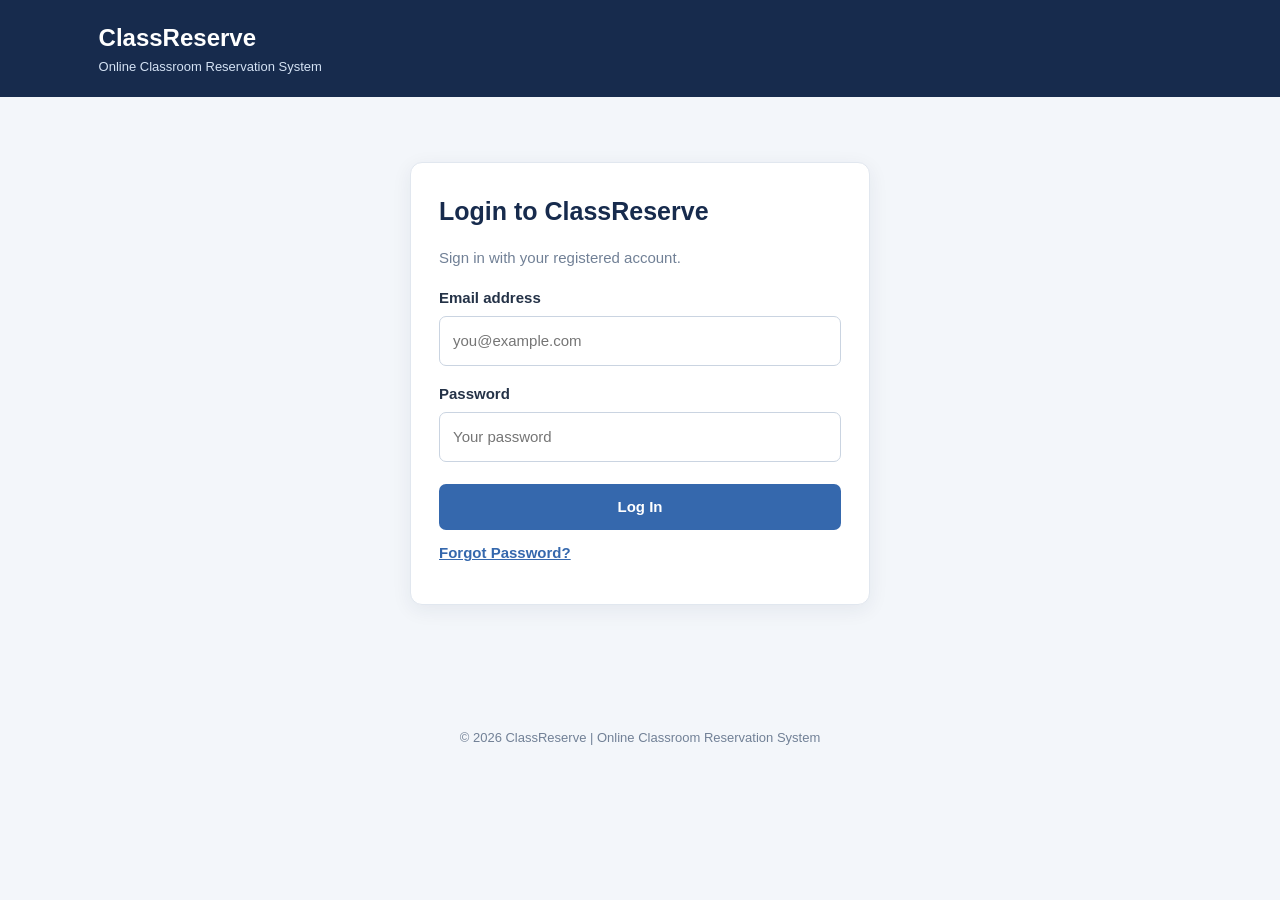
<file: index.html>
<!DOCTYPE html>
<html lang="en">
<head>
  <meta charset="UTF-8">
  <meta name="viewport" content="width=device-width, initial-scale=1.0">
  <title>ClassReserve | Online Classroom Reservation System</title>
  <link rel="stylesheet" href="style.css">
</head>
<body>

  <header class="site-header">
    <div class="container">
      <h1>ClassReserve</h1>
      <p>Online Classroom Reservation System</p>
    </div>
  </header>

  <main class="container">

    <!-- LOGIN SECTION -->
    <section id="login-section" class="card auth-card">
      <h2>Login to ClassReserve</h2>
      <p>Sign in with your registered account.</p>

      <form id="login-form">
        <label for="email">Email address</label>
        <input type="email" id="email"
               placeholder="you@example.com"
               autocomplete="username" required>

        <label for="password">Password</label>
        <input type="password" id="password"
               placeholder="Your password"
               autocomplete="current-password" required>

        <p id="login-error" class="message error"
           role="alert" hidden></p>

        <button id="login-button" class="primary-button"
                type="submit">Log In</button>
      </form>

      <button id="forgot-password-button"
              class="link-button" type="button">
        Forgot Password?
      </button>

      <form id="reset-password-form" hidden>
        <h3>Reset your password</h3>
        <p>Enter your email to receive a reset link.</p>

        <label for="reset-email">Email address</label>
        <input type="email" id="reset-email" required>

        <button class="primary-button" type="submit">
          Send reset email
        </button>
      </form>

      <form id="new-password-form" hidden>
        <h3>Choose a new password</h3>

        <label for="new-password">New password</label>
        <input type="password" id="new-password"
               minlength="8" required>

        <button class="primary-button" type="submit">
          Save new password
        </button>
      </form>
    </section>

    <!-- DASHBOARD SECTION -->
    <section id="dashboard-section" hidden>

      <div class="dashboard-layout">

        <!-- SIDEBAR -->
        <aside class="dashboard-sidebar">

          <div class="sidebar-brand">
            <h2>ClassReserve</h2>
            <p>Classroom Management</p>
          </div>

          <nav class="navigation" aria-label="Main navigation">
            <button type="button" data-view="dashboard"
                    class="nav-dashboard active">
              Dashboard
            </button>

            <button type="button" data-view="rooms"
                    class="nav-rooms">
              Classrooms
            </button>

            <button type="button" data-view="reservations"
                    class="nav-reservations">
              Reservations / Requests
            </button>

            <button type="button" data-view="history"
                    class="nav-history">
              Request History
            </button>
          </nav>

        </aside>

        <!-- MAIN DASHBOARD CONTENT -->
        <div class="dashboard-main">

          <div class="dashboard-header">
            <div>
              <h2 id="dashboard-title">Dashboard</h2>
              <p id="welcome-message"></p>
            </div>

            <button id="logout-button"
                    class="logout-button" type="button">
              Log Out
            </button>
          </div>

          <p id="app-message" class="message"
             role="status" aria-live="polite"></p>

          <div id="dashboard-content" aria-live="polite">
          </div>

        </div>
      </div>
    </section>

  </main>

  <footer>
    <p>© 2026 ClassReserve | Online Classroom Reservation System</p>
  </footer>

  <!-- SUPABASE CONFIGURATION -->
  <script src="supabase-config.js"></script>

  <!-- APPLICATION JAVASCRIPT -->
  <script type="module" src="script.js"></script>

</body>
</html>
</file>
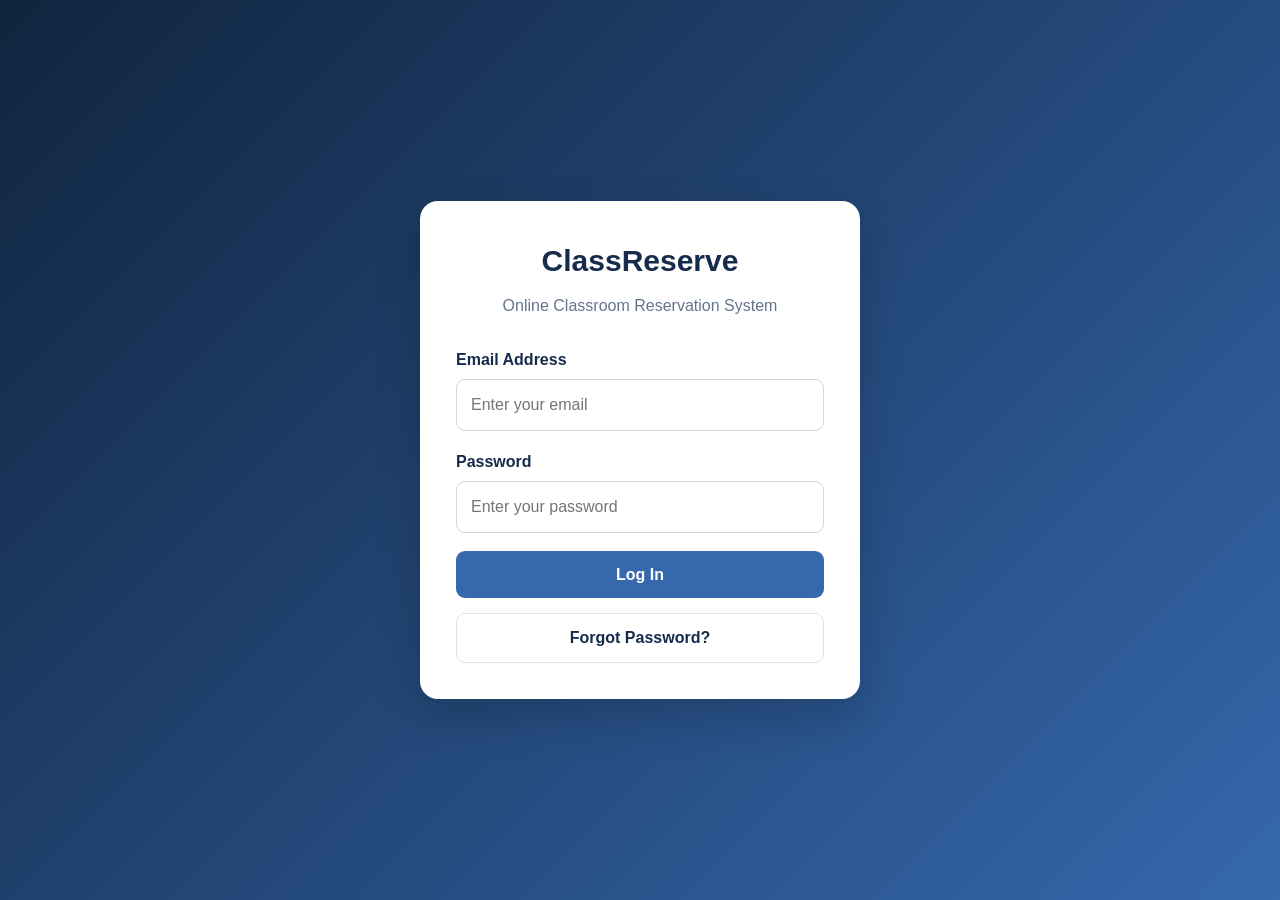
<file: onlineclassroomreservationsystem-main/index.html>
<!DOCTYPE html>
<html lang="en">
<head>
  <meta charset="UTF-8">
  <meta name="viewport" content="width=device-width, initial-scale=1.0">

  <title>ClassReserve | Online Classroom Reservation System</title>

  <link rel="stylesheet" href="style.css">
</head>

<body>

  <!-- LOGIN PAGE -->
  <section id="login-section" class="login-page">

    <div class="login-card">

      <h1>ClassReserve</h1>
      <p class="login-subtitle">
        Online Classroom Reservation System
      </p>

      <form id="login-form">

        <div class="form-group">
          <label for="email">Email Address</label>
          <input
            type="email"
            id="email"
            placeholder="Enter your email"
            autocomplete="email"
            required
          >
        </div>

        <div class="form-group">
          <label for="password">Password</label>
          <input
            type="password"
            id="password"
            placeholder="Enter your password"
            autocomplete="current-password"
            required
          >
        </div>

        <button
          type="submit"
          id="login-button"
          class="btn btn-primary"
        >
          Log In
        </button>

        <p id="login-error" hidden></p>

      </form>

      <button
        type="button"
        id="forgot-password-button"
        class="btn btn-outline"
        style="margin-top: 15px; width: 100%;"
      >
        Forgot Password?
      </button>

      <form
        id="reset-password-form"
        class="hidden"
        style="margin-top: 20px;"
      >
        <h3>Reset Password</h3>

        <div class="form-group">
          <label for="reset-email">Email Address</label>
          <input
            type="email"
            id="reset-email"
            placeholder="Enter your registered email"
            required
          >
        </div>

        <button type="submit">
          Send Reset Link
        </button>
      </form>

      <form
        id="new-password-form"
        class="hidden"
        style="margin-top: 20px;"
      >
        <h3>Set New Password</h3>

        <div class="form-group">
          <label for="new-password">New Password</label>
          <input
            type="password"
            id="new-password"
            minlength="6"
            required
          >
        </div>

        <button type="submit">
          Update Password
        </button>
      </form>

    </div>
  </section>


  <!-- MAIN DASHBOARD -->
  <section id="dashboard-section" class="hidden">

    <div class="dashboard-layout">

      <!-- SIDEBAR -->
      <aside class="dashboard-sidebar">

        <div class="sidebar-brand">
          <h2>ClassReserve</h2>
          <p>Classroom Management System</p>
        </div>

        <nav class="sidebar-nav" aria-label="Main navigation">

          <button
            type="button"
            class="active"
            data-view="dashboard"
          >
            Dashboard
          </button>

          <button
            type="button"
            data-view="rooms"
          >
            Classrooms
          </button>

          <button
            type="button"
            data-view="reservations"
          >
            Reservations / Requests
          </button>

          <button
            type="button"
            data-view="history"
          >
            Request History
          </button>

        </nav>

        <div class="sidebar-footer">
          <button type="button" id="logout-button">
            Log Out
          </button>
        </div>

      </aside>


      <!-- DASHBOARD CONTENT -->
      <main class="dashboard-main">

        <header class="dashboard-header">

          <div>
            <h1 id="dashboard-title">
              ClassReserve Dashboard
            </h1>

            <p id="welcome-message">
              Welcome to ClassReserve
            </p>
          </div>

          <div class="header-actions">
            <span class="role-badge">
              Classroom Reservation System
            </span>
          </div>

        </header>

        <!-- NOTIFICATIONS -->
        <div id="app-message" hidden></div>

        <!-- DYNAMIC CONTENT -->
        <div id="dashboard-content">

          <div class="loading">
            Loading dashboard...
          </div>

        </div>

        <footer class="app-footer">
          ClassReserve &copy; 2026
          | Online Classroom Reservation System
        </footer>

      </main>

    </div>

  </section>


  <!-- SUPABASE CONFIGURATION -->
  <script src="supabase-config.js"></script>

  <!-- MAIN JAVASCRIPT -->
  <script type="module" src="script.js"></script>

</body>
</html>
</file>
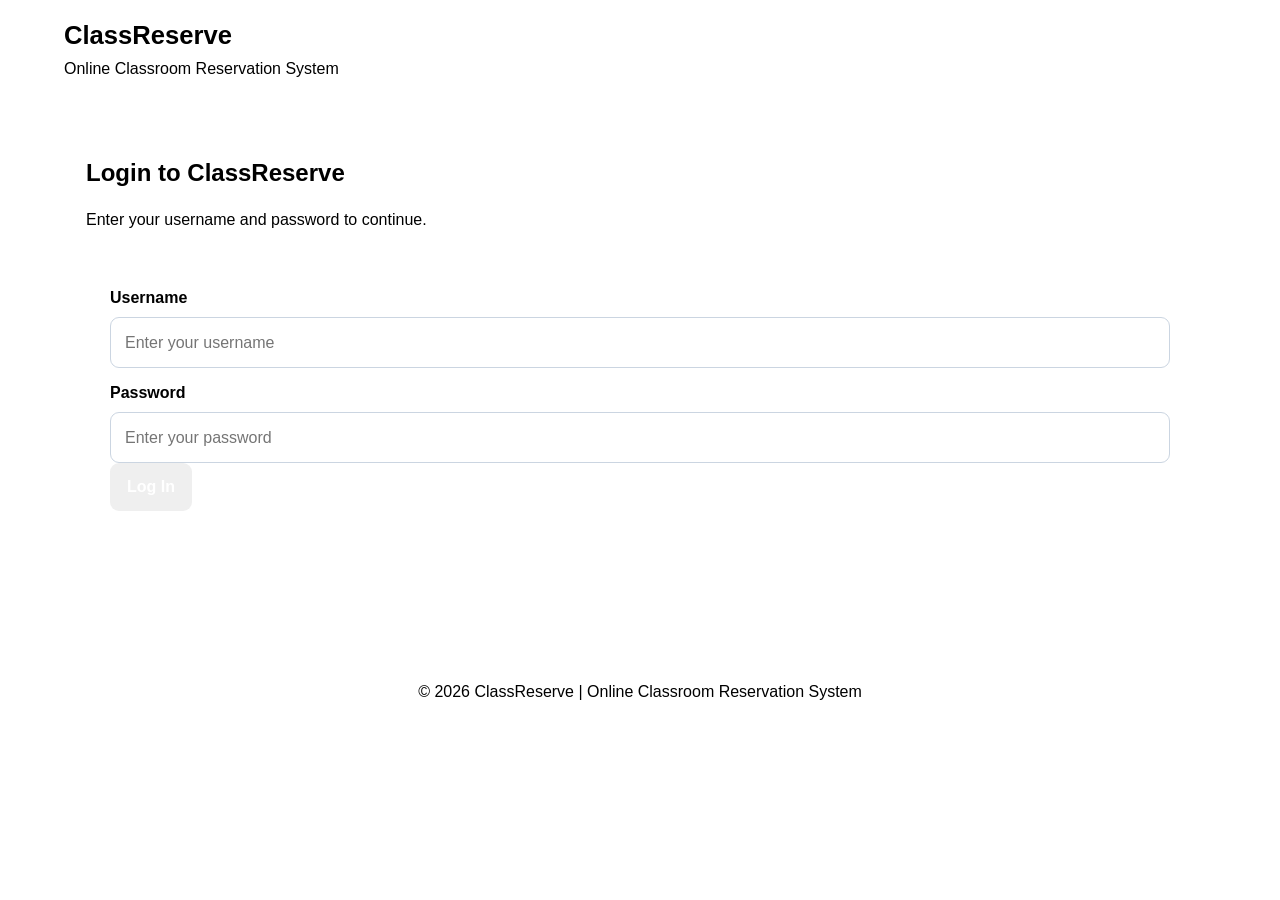
<file: onlineclassroomreservationsystem-main/onlineclassroomreservationsystem-main/index.html>
<!DOCTYPE html>
<html lang="en">
<head>
    <meta charset="UTF-8">
    <meta name="viewport" content="width=device-width, initial-scale=1.0">
    <title>ClassReserve | Classroom Reservation System</title>
    <link rel="stylesheet" href="style.css">
</head>
<body>
    <header class="header">
        <div class="container">
            <h1>ClassReserve</h1>
            <p>Online Classroom Reservation System</p>
        </div>
    </header>
    <main class="container">
        <!-- LOGIN -->
        <section id="login-section" class="card">
            <h2>Login to ClassReserve</h2>
            <p>Enter your username and password to continue.</p>
            <form id="login-form">
                <div class="form-group">
                    <label for="username">Username</label>
                    <input
                        type="text"
                        id="username"
                        placeholder="Enter your username"
                        autocomplete="username"
                        required
                    >
                </div>
                <div class="form-group">
                    <label for="password">Password</label>
                    <input
                        type="password"
                        id="password"
                        placeholder="Enter your password"
                        autocomplete="current-password"
                        required
                    >
                </div>
                <p id="login-error" role="alert" hidden>
                    Incorrect username or password.
                </p>
                <button type="submit">Log In</button>
            </form>
        </section>
        <!-- DASHBOARD -->
        <section id="dashboard-section" class="card" hidden>
            <div class="dashboard-header">
                <div>
                    <h2 id="dashboard-title">Dashboard</h2>
                    <p id="welcome-message"></p>
                </div>
                <button type="button" id="logout-button">
                    Log Out
                </button>
            </div>
            <nav class="navigation" aria-label="Dashboard navigation">
                <button type="button" data-view="dashboard">
                    Dashboard
                </button>
                <button type="button" data-view="rooms">
                    Classrooms
                </button>
                <button type="button" data-view="reservations">
                    Reservations
                </button>
            </nav>
            <div id="dashboard-content"></div>
        </section>
    </main>
    <footer class="footer">
        <p>&copy; 2026 ClassReserve | Online Classroom Reservation System</p>
    </footer>
    <script src="script.js"></script>
</body>
</html>
</file>
<file: style.css>
:root {
  --navy: #172B4D;
  --blue: #3568AD;
  --blue-dark: #254E86;
  --background: #F3F6FA;
  --white: #FFFFFF;
  --text: #243247;
  --muted: #718096;
  --border: #E1E7EF;
  --green: #16804A;
  --red: #C0392B;
  --amber: #B7791F;
  --shadow: 0 5px 20px rgba(23,43,77,.07);
}

* {
  box-sizing: border-box;
}

body {
  margin: 0;
  font-family: "Segoe UI", Arial, sans-serif;
  font-size: 15px;
  line-height: 1.6;
  background: var(--background);
  color: var(--text);
}

button, input, select {
  font: inherit;
}

button {
  cursor: pointer;
  border: none;
  border-radius: 7px;
  padding: 11px 17px;
  font-weight: 600;
  transition: background .2s, transform .2s;
}

button:disabled {
  opacity: .55;
  cursor: not-allowed;
}

button:not(:disabled):hover {
  transform: translateY(-1px);
}

.site-header {
  background: var(--navy);
  color: white;
  padding: 19px 5%;
}

.site-header h1 {
  margin: 0;
  color: white;
  font-size: 24px;
}

.site-header p {
  margin: 0;
  color: #D4E2F4;
  font-size: 13px;
}

.container {
  width: min(1250px, 94%);
  margin: auto;
}

.card {
  background: var(--white);
  border: 1px solid var(--border);
  border-radius: 12px;
  box-shadow: var(--shadow);
  padding: 28px;
}

.auth-card {
  max-width: 460px;
  margin: 65px auto 90px;
}

.auth-card h2 {
  margin: 0 0 8px;
  font-size: 25px;
  color: var(--navy);
}

.auth-card p {
  color: var(--muted);
}

label {
  display: block;
  margin: 16px 0 6px;
  font-weight: 600;
}

input, select {
  width: 100%;
  padding: 12px 13px;
  background: white;
  color: var(--text);
  border: 1px solid #CAD4E1;
  border-radius: 7px;
}

input:focus, select:focus {
  outline: 2px solid #B9D2F4;
  border-color: var(--blue);
}

.primary-button {
  background: var(--blue);
  color: white;
}

.primary-button:hover {
  background: var(--blue-dark);
}

#login-button {
  width: 100%;
  margin-top: 22px;
}

.link-button {
  background: transparent;
  color: var(--blue);
  padding-left: 0;
  text-decoration: underline;
}

.dashboard-layout {
  display: flex;
  gap: 24px;
  align-items: stretch;
  margin: 30px 0 50px;
  min-height: 70vh;
}

.dashboard-sidebar {
  width: 255px;
  flex-shrink: 0;
  background: var(--navy);
  border-radius: 12px;
  padding: 24px 16px;
  color: white;
}

.sidebar-brand {
  padding: 0 12px 25px;
  border-bottom: 1px solid rgba(255,255,255,.15);
  margin-bottom: 25px;
}

.sidebar-brand h2 {
  margin: 0;
  color: white;
  font-size: 23px;
}

.sidebar-brand p {
  margin: 4px 0 0;
  color: #B9CBE2;
  font-size: 12px;
}

.navigation {
  display: flex;
  flex-direction: column;
  gap: 8px;
}

.navigation button {
  background: transparent;
  color: #DCE7F6;
  text-align: left;
  width: 100%;
  padding: 13px 15px;
  border-radius: 7px;
}

.navigation button:hover,
.navigation button.active {
  background: var(--blue);
  color: white;
}

.dashboard-main {
  flex: 1;
  min-width: 0;
  background: white;
  border: 1px solid var(--border);
  border-radius: 12px;
  padding: 30px;
  box-shadow: var(--shadow);
}

.dashboard-header {
  display: flex;
  justify-content: space-between;
  align-items: center;
  gap: 20px;
  padding-bottom: 20px;
  border-bottom: 1px solid var(--border);
  margin-bottom: 25px;
}

.dashboard-header h2 {
  margin: 0;
  color: var(--navy);
}

.dashboard-header p {
  margin: 5px 0 0;
  color: var(--muted);
}

.logout-button {
  background: #EAF0F8;
  color: var(--navy);
}

.logout-button:hover {
  background: #D9E5F4;
}

h3 {
  color: var(--navy);
  margin: 25px 0 14px;
}

p {
  color: var(--muted);
}

.stat-grid {
  display: grid;
  grid-template-columns: repeat(auto-fit, minmax(180px, 1fr));
  gap: 17px;
  margin: 20px 0 32px;
}

.stat-card {
  background: #F4F8FD;
  border: 1px solid #E0EAF6;
  border-left: 4px solid var(--blue);
  border-radius: 9px;
  padding: 20px;
}

.stat-card span {
  display: block;
  color: var(--muted);
  font-weight: 600;
  font-size: 13px;
}

.stat-card strong {
  display: block;
  margin-top: 7px;
  font-size: 31px;
  color: var(--navy);
}

.pending-stat {
  border-left-color: var(--amber);
  background: #FFFAF0;
}

.pending-stat strong {
  color: var(--amber);
}

.room-grid {
  display: grid;
  grid-template-columns: repeat(auto-fit, minmax(230px, 1fr));
  gap: 18px;
  margin-top: 20px;
}

.room-card {
  background: #FAFCFF;
  border: 1px solid var(--border);
  border-radius: 9px;
  padding: 22px;
}

.room-card h4 {
  margin: 0 0 10px;
  color: var(--navy);
  font-size: 17px;
}

.room-card p {
  margin: 7px 0;
}

.booking-form {
  max-width: 560px;
  margin-bottom: 35px;
}

.booking-form button {
  margin-top: 20px;
}

.table-wrap {
  width: 100%;
  overflow-x: auto;
  margin-top: 15px;
  border: 1px solid var(--border);
  border-radius: 8px;
}

table {
  width: 100%;
  border-collapse: collapse;
  background: white;
}

th, td {
  padding: 14px 16px;
  text-align: left;
  border-bottom: 1px solid var(--border);
  white-space: nowrap;
}

th {
  background: #F1F5FA;
  color: var(--navy);
  font-weight: 700;
  font-size: 13px;
}

tr:last-child td {
  border-bottom: none;
}

.status {
  display: inline-block;
  padding: 5px 12px;
  border-radius: 20px;
  font-size: 12px;
  font-weight: 700;
}

.status-pending {
  background: #FFF3CD;
  color: #946200;
}

.status-approved {
  background: #DDF5E5;
  color: #167347;
}

.status-rejected {
  background: #FCE5E3;
  color: #B32D24;
}

.approve-button {
  background: var(--green);
  color: white;
  padding: 8px 12px;
  margin-right: 6px;
}

.reject-button {
  background: var(--red);
  color: white;
  padding: 8px 12px;
}

.message {
  font-weight: 600;
  margin: 15px 0;
}

.error {
  color: var(--red);
}

.success {
  color: var(--green);
}

.muted {
  color: var(--muted);
}

footer {
  text-align: center;
  padding: 20px;
  font-size: 13px;
  color: var(--muted);
}

[hidden] {
  display: none !important;
}

@media (max-width: 850px) {
  .dashboard-layout {
    flex-direction: column;
  }

  .dashboard-sidebar {
    width: 100%;
  }

  .navigation {
    flex-direction: row;
    flex-wrap: wrap;
  }

  .navigation button {
    width: auto;
  }
}

@media (max-width: 600px) {
  .container {
    width: 94%;
  }

  .auth-card {
    margin: 30px auto 55px;
    padding: 20px;
  }

  .dashboard-main {
    padding: 20px;
  }

  .dashboard-header {
    flex-direction: column;
    align-items: flex-start;
  }

  .navigation {
    flex-direction: column;
  }

  .navigation button {
    width: 100%;
  }

  .stat-grid {
    grid-template-columns: 1fr 1fr;
  }

  th, td {
    padding: 11px;
    font-size: 12px;
  }
}

@media (max-width: 400px) {
  .stat-grid {
    grid-template-columns: 1fr;
  }
}
</file>
<file: onlineclassroomreservationsystem-main/style.css>
/* ======================================
   CLASSRESERVE - MODERN UNIVERSITY UI
   ====================================== */

:root {
  --navy: #172b4d;
  --navy-dark: #10243e;
  --blue: #3568ad;
  --blue-light: #eaf2ff;
  --background: #f3f6fa;
  --white: #ffffff;
  --text: #24344d;
  --muted: #64748b;
  --border: #dce4ef;
  --success: #16835d;
  --warning: #b7791f;
  --danger: #c43c45;
  --radius: 14px;
  --shadow: 0 8px 28px rgba(20, 43, 78, 0.07);
}

* {
  box-sizing: border-box;
}

body {
  margin: 0;
  font-family: Arial, Helvetica, sans-serif;
  background: var(--background);
  color: var(--text);
  line-height: 1.6;
}

h1, h2, h3, h4 {
  color: var(--navy);
  margin-top: 0;
}

p {
  margin-top: 0;
}

button, input, select, textarea {
  font: inherit;
}

button {
  cursor: pointer;
}

button:disabled {
  opacity: 0.55;
  cursor: not-allowed;
}

a {
  color: var(--blue);
  text-decoration: none;
}

a:hover {
  text-decoration: underline;
}

/* GENERAL */

.hidden,
[hidden] {
  display: none !important;
}

.container {
  width: min(1150px, 94%);
  margin: 0 auto;
}

.card,
.panel,
.stat-card {
  background: var(--white);
  border: 1px solid var(--border);
  border-radius: var(--radius);
  padding: 24px;
  box-shadow: var(--shadow);
}

.muted,
.text-muted {
  color: var(--muted);
}

.section-title {
  margin-bottom: 20px;
  font-size: 23px;
  font-weight: 700;
}

/* BUTTONS */

.btn,
button[type="submit"] {
  background: var(--blue);
  color: var(--white);
  border: none;
  border-radius: 9px;
  padding: 11px 18px;
  font-weight: 600;
  transition: 0.2s ease;
}

.btn:hover,
button[type="submit"]:hover {
  background: #28548f;
}

.btn-primary {
  background: var(--blue);
  color: white;
}

.btn-success {
  background: var(--success);
  color: white;
}

.btn-danger {
  background: var(--danger);
  color: white;
}

.btn-secondary {
  background: #e9eef5;
  color: var(--navy);
}

.btn-outline {
  background: transparent;
  border: 1px solid var(--border);
  color: var(--navy);
}

.btn-small {
  padding: 7px 12px;
  font-size: 13px;
}

/* FORMS */

.form-group {
  margin-bottom: 18px;
}

label {
  display: block;
  margin-bottom: 7px;
  font-weight: 600;
  color: var(--navy);
}

input,
select,
textarea {
  width: 100%;
  padding: 12px 14px;
  border: 1px solid #cdd7e4;
  border-radius: 9px;
  background: white;
  color: var(--text);
  outline: none;
}

input:focus,
select:focus,
textarea:focus {
  border-color: var(--blue);
  box-shadow: 0 0 0 3px rgba(53, 104, 173, 0.12);
}

textarea {
  resize: vertical;
  min-height: 100px;
}

/* LOGIN PAGE */

.login-page,
#login-section {
  min-height: 100vh;
  display: flex;
  justify-content: center;
  align-items: center;
  padding: 30px 16px;
  background: linear-gradient(135deg, #10243e, #3568ad);
}

.login-container,
.login-card {
  background: white;
  width: 100%;
  max-width: 440px;
  padding: 36px;
  border-radius: 18px;
  box-shadow: 0 18px 45px rgba(0, 0, 0, 0.18);
}

.login-card h1,
.login-container h1 {
  text-align: center;
  margin-bottom: 8px;
  font-size: 30px;
}

.login-subtitle {
  text-align: center;
  color: var(--muted);
  margin-bottom: 28px;
}

#login-form button[type="submit"] {
  width: 100%;
}

#login-error {
  color: var(--danger);
  margin-top: 12px;
  font-size: 14px;
}

/* DASHBOARD LAYOUT */

.dashboard-layout {
  display: flex;
  min-height: 100vh;
}

.dashboard-sidebar {
  width: 250px;
  min-width: 250px;
  background: var(--navy);
  color: white;
  padding: 28px 16px;
  display: flex;
  flex-direction: column;
}

.sidebar-brand {
  padding: 0 14px 26px;
  border-bottom: 1px solid rgba(255, 255, 255, 0.12);
  margin-bottom: 25px;
}

.sidebar-brand h1,
.sidebar-brand h2 {
  color: white;
  margin-bottom: 4px;
  font-size: 24px;
}

.sidebar-brand p {
  font-size: 12px;
  color: #bbcee6;
  margin-bottom: 0;
}

.sidebar-nav {
  display: flex;
  flex-direction: column;
  gap: 7px;
}

.sidebar-nav button,
.sidebar-link,
.nav-button {
  width: 100%;
  display: flex;
  align-items: center;
  text-align: left;
  gap: 12px;
  background: transparent;
  color: #d5e1f2;
  border: none;
  border-radius: 9px;
  padding: 13px 15px;
  font-weight: 600;
}

.sidebar-nav button:hover,
.sidebar-link:hover,
.nav-button:hover {
  background: rgba(255, 255, 255, 0.1);
  color: white;
}

.sidebar-nav button.active,
.sidebar-link.active,
.nav-button.active {
  background: var(--blue);
  color: white;
}

.sidebar-footer {
  margin-top: auto;
  padding-top: 25px;
}

.sidebar-footer button {
  width: 100%;
  background: #284467;
  color: white;
  border: none;
  padding: 12px;
  border-radius: 9px;
}

/* MAIN CONTENT */

.dashboard-main {
  flex: 1;
  min-width: 0;
  padding: 30px 36px;
}

.dashboard-header {
  display: flex;
  justify-content: space-between;
  align-items: center;
  gap: 18px;
  margin-bottom: 30px;
}

.dashboard-header h1,
.dashboard-header h2 {
  margin-bottom: 5px;
}

.dashboard-header p {
  color: var(--muted);
  margin-bottom: 0;
}

.header-actions {
  display: flex;
  align-items: center;
  gap: 12px;
}

.role-badge {
  background: var(--blue-light);
  color: var(--blue);
  padding: 7px 13px;
  border-radius: 20px;
  font-size: 13px;
  font-weight: bold;
}

/* DASHBOARD STATISTICS */

.stats-grid,
.dashboard-stats {
  display: grid;
  grid-template-columns: repeat(4, minmax(0, 1fr));
  gap: 18px;
  margin-bottom: 26px;
}

.stat-card {
  padding: 22px;
}

.stat-card h3,
.stat-card .stat-label {
  font-size: 13px;
  color: var(--muted);
  margin-bottom: 12px;
  font-weight: 600;
}

.stat-card .stat-value,
.stat-number {
  font-size: 31px;
  font-weight: 800;
  color: var(--navy);
  line-height: 1.2;
}

.stat-card .stat-description {
  font-size: 12px;
  color: var(--muted);
  margin-top: 8px;
}

/* CONTENT SECTIONS */

.content-grid {
  display: grid;
  grid-template-columns: repeat(2, minmax(0, 1fr));
  gap: 20px;
}

.content-section {
  background: white;
  border: 1px solid var(--border);
  border-radius: var(--radius);
  padding: 24px;
  margin-bottom: 22px;
  box-shadow: var(--shadow);
}

.section-header {
  display: flex;
  justify-content: space-between;
  align-items: center;
  gap: 15px;
  margin-bottom: 20px;
}

.section-header h2,
.section-header h3 {
  margin: 0;
}

/* CLASSROOM CARDS */

.classroom-grid,
.rooms-grid {
  display: grid;
  grid-template-columns: repeat(3, minmax(0, 1fr));
  gap: 18px;
}

.classroom-card,
.room-card {
  background: white;
  border: 1px solid var(--border);
  border-radius: 13px;
  padding: 22px;
  box-shadow: var(--shadow);
}

.classroom-card h3,
.room-card h3 {
  font-size: 18px;
  margin-bottom: 12px;
}

.room-details {
  display: flex;
  flex-direction: column;
  gap: 8px;
  color: var(--muted);
  font-size: 14px;
}

.room-capacity {
  color: var(--blue);
  font-weight: 700;
}

/* TABLES */

.table-container,
.table-responsive {
  width: 100%;
  overflow-x: auto;
  background: white;
  border-radius: 12px;
  border: 1px solid var(--border);
}

table {
  width: 100%;
  border-collapse: collapse;
  font-size: 14px;
}

thead {
  background: #eef3f9;
}

th {
  text-align: left;
  color: var(--navy);
  padding: 14px 16px;
  font-weight: 700;
  white-space: nowrap;
}

td {
  padding: 14px 16px;
  border-top: 1px solid var(--border);
}

tbody tr:hover {
  background: #f8fafd;
}

/* RESERVATION STATUS */

.status,
.status-badge {
  display: inline-block;
  padding: 5px 11px;
  border-radius: 20px;
  font-size: 12px;
  font-weight: 700;
}

.status-pending {
  background: #fff4da;
  color: #a66a12;
}

.status-approved {
  background: #def7eb;
  color: #13764d;
}

.status-rejected {
  background: #fde7e8;
  color: #b9343e;
}

.status-cancelled {
  background: #e9edf2;
  color: #526174;
}

/* ALERTS */

.alert,
.message,
#app-message {
  padding: 13px 16px;
  border-radius: 10px;
  margin-bottom: 18px;
  background: #eaf2ff;
  color: #28548f;
}

.alert-success {
  background: #e0f6eb;
  color: #146d4c;
}

.alert-error,
.error-message {
  background: #fde9ea;
  color: #b92f3c;
}

.alert-warning {
  background: #fff4dc;
  color: #9b6514;
}

/* EMPTY STATES */

.empty-state {
  padding: 35px 20px;
  text-align: center;
  color: var(--muted);
}

.empty-state h3 {
  margin-bottom: 8px;
}

/* LOADING */

.loading {
  text-align: center;
  padding: 30px;
  color: var(--muted);
}

/* FOOTER */

.app-footer {
  text-align: center;
  padding: 20px;
  color: var(--muted);
  font-size: 13px;
}

/* RESPONSIVE DESIGN */

@media (max-width: 1100px) {
  .stats-grid,
  .dashboard-stats {
    grid-template-columns: repeat(2, 1fr);
  }

  .classroom-grid,
  .rooms-grid {
    grid-template-columns: repeat(2, 1fr);
  }
}

@media (max-width: 768px) {
  .dashboard-layout {
    flex-direction: column;
  }

  .dashboard-sidebar {
    width: 100%;
    min-width: 0;
    padding: 18px;
  }

  .sidebar-brand {
    margin-bottom: 14px;
    padding-bottom: 15px;
  }

  .sidebar-nav {
    flex-direction: row;
    overflow-x: auto;
  }

  .sidebar-nav button,
  .sidebar-link,
  .nav-button {
    min-width: max-content;
    width: auto;
  }

  .dashboard-main {
    padding: 22px 16px;
  }

  .dashboard-header {
    flex-direction: column;
    align-items: flex-start;
  }

  .content-grid {
    grid-template-columns: 1fr;
  }

  .classroom-grid,
  .rooms-grid {
    grid-template-columns: 1fr;
  }
}

@media (max-width: 480px) {
  .stats-grid,
  .dashboard-stats {
    grid-template-columns: 1fr;
  }

  .login-card,
  .login-container {
    padding: 25px 20px;
  }

  .card,
  .panel,
  .content-section {
    padding: 18px;
  }

  th,
  td {
    padding: 11px 12px;
  }
}
</file>
<file: onlineclassroomreservationsystem-main/onlineclassroomreservationsystem-main/style.css>
:root {
–primary: #2563eb;
–primary-dark: #1d4ed8;
–background: #f1f5f9;
–surface: #ffffff;
–text: #172033;
–muted: #64748b;
–border: #e2e8f0;
–success: #15803d;
–danger: #dc2626;
–radius: 14px;
–shadow: 0 8px 24px rgba(15, 23, 42, 0.07);
}

* {
    box-sizing: border-box;
    }

html {
scroll-behavior: smooth;
}

body {
margin: 0;
font-family: Inter, “Segoe UI”, Arial, sans-serif;
color: var(–text);
background: var(–background);
line-height: 1.6;
}

button,
input,
select,
textarea {
font: inherit;
}

button {
cursor: pointer;
}

a {
color: var(–primary);
text-decoration: none;
}

header,
nav,
main,
footer {
width: 100%;
}

header {
background: var(–surface);
border-bottom: 1px solid var(–border);
padding: 20px 5%;
}

header h1 {
margin: 0;
color: var(–primary);
font-size: 1.6rem;
}

header p {
margin: 4px 0 0;
color: var(–muted);
}

nav {
display: flex;
flex-wrap: wrap;
gap: 10px;
padding: 14px 5%;
background: var(–surface);
border-bottom: 1px solid var(–border);
}

nav a,
nav button {
padding: 9px 15px;
color: var(–text);
background: #f8fafc;
border: 1px solid var(–border);
border-radius: 9px;
}

nav a:hover,
nav button:hover {
color: var(–primary);
border-color: var(–primary);
}

main {
max-width: 1200px;
margin: 0 auto;
padding: 32px 22px;
}

section,
.card,
.panel,
form {
background: var(–surface);
border: 1px solid var(–border);
border-radius: var(–radius);
padding: 24px;
margin-bottom: 24px;
box-shadow: var(–shadow);
}

h1,
h2,
h3 {
line-height: 1.25;
}

h2 {
margin-top: 0;
}

p {
color: var(–muted);
}

label {
display: block;
margin: 12px 0 6px;
font-weight: 600;
}

input,
select,
textarea {
width: 100%;
padding: 12px 14px;
border: 1px solid #cbd5e1;
border-radius: 9px;
background: #fff;
color: var(–text);
}

input:focus,
select:focus,
textarea:focus {
outline: 3px solid #bfdbfe;
border-color: var(–primary);
}

button,
.btn,
input[type=“submit”] {
display: inline-block;
padding: 11px 17px;
border: 0;
border-radius: 9px;
background: var(–primary);
color: #fff;
font-weight: 600;
}

button:hover,
.btn:hover,
input[type=“submit”]:hover {
background: var(–primary-dark);
}

button:disabled {
cursor: not-allowed;
opacity: 0.6;
}

table {
width: 100%;
border-collapse: collapse;
background: var(–surface);
}

th,
td {
padding: 13px 14px;
border-bottom: 1px solid var(–border);
text-align: left;
}

th {
background: #eff6ff;
font-weight: 700;
}

tr:hover td {
background: #f8fafc;
}

.badge,
.status {
display: inline-block;
padding: 4px 10px;
border-radius: 20px;
background: #dbeafe;
color: #1d4ed8;
font-size: 0.85rem;
font-weight: 700;
}

.success {
background: #dcfce7;
color: var(–success);
}

.danger {
background: #fee2e2;
color: var(–danger);
}

.grid {
display: grid;
grid-template-columns: repeat(3, minmax(0, 1fr));
gap: 20px;
}

.stat-card {
padding: 22px;
background: var(–surface);
border: 1px solid var(–border);
border-radius: var(–radius);
box-shadow: var(–shadow);
}

.stat-card h3 {
margin: 0;
color: var(–muted);
font-size: 0.95rem;
}

.stat-card strong {
display: block;
margin-top: 8px;
color: var(–primary);
font-size: 2rem;
}

.room-card {
padding: 22px;
border: 1px solid var(–border);
border-radius: var(–radius);
background: var(–surface);
box-shadow: var(–shadow);
}

.room-card h3 {
margin-top: 0;
}

footer {
padding: 24px;
text-align: center;
color: var(–muted);
}

[hidden] {
display: none !important;
}

@media (max-width: 800px) {
.grid {
grid-template-columns: repeat(2, minmax(0, 1fr));
}

main {
padding: 20px 14px;
}

section,
.card,
.panel,
form {
padding: 18px;
}

table {
display: block;
overflow-x: auto;
}
}

@media (max-width: 520px) {
.grid {
grid-template-columns: 1fr;
}

header {
padding: 18px;
}

header h1 {
font-size: 1.3rem;
}

nav {
padding: 12px;
}
}
</file>
